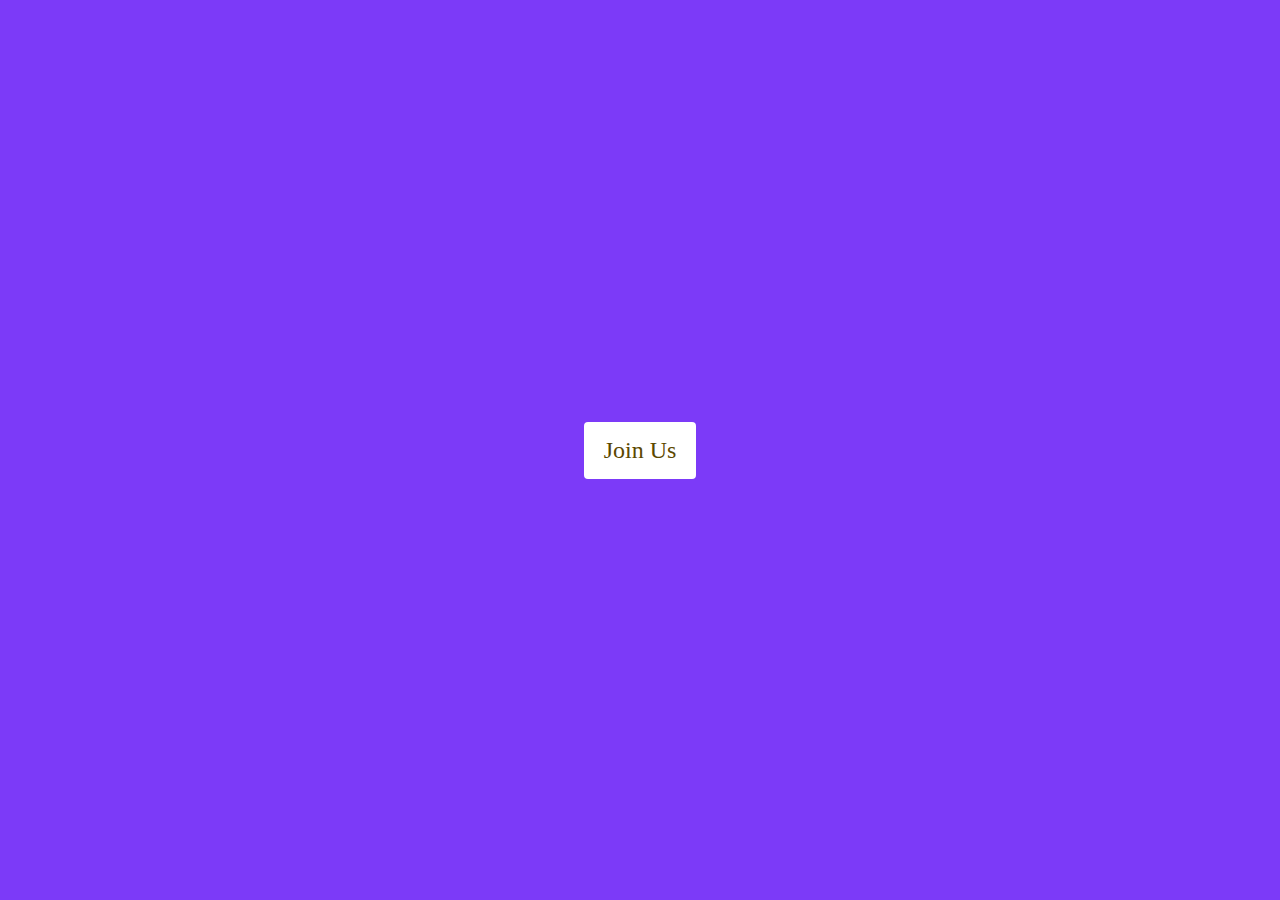
<file: 20 DAYS WITH 20 PROJECTS IN JS/[PROJECT-1] News Letter Application/index.html>
<!DOCTYPE html>
<html lang="en">
<head>
    <meta charset="UTF-8">
    <meta name="viewport" content="width=device-width, initial-scale=1.0">
    <title>News Letter Popup</title>
    <link rel="stylesheet" href="style.css">
    <!-- visit: https://cdnjs.com/libraries/font-awesome -->
    <link rel="stylesheet" href="https://cdnjs.cloudflare.com/ajax/libs/font-awesome/6.7.2/css/all.min.css" integrity="sha512-Evv84Mr4kqVGRNSgIGL/F/aIDqQb7xQ2vcrdIwxfjThSH8CSR7PBEakCr51Ck+w+/U6swU2Im1vVX0SVk9ABhg==" crossorigin="anonymous" referrerpolicy="no-referrer" /> <!--font awesome library -->
</head>

<body>

    <!-- Anchor to specify Button -->
    <a class="button" onclick="toggleNewsLetter()">Join Us</a>

    <!-- POP-UP SECTION -->
    <div class="hidden" id="newsletter">

        <!-- Creating Layout for News Letter -->
        <h2>Join Our Exclusive News Letter</h2>

        <p>Javascript is awesome but I like Java more.</p>

        <div class="box">
            <input type="email" name="" id="" placeholder="Enter Email">
        </div>

        <div class="box">
            <button type="submit">Sign UP</button>
        </div>

        <a class="close" onclick="toggleNewsLetter()">
            <i class="fa fa-times fa -2x" aria-hidden="true"></i>
        </a>

    </div>

    
</body>

<script src="script.js"></script>
</html>
</file>
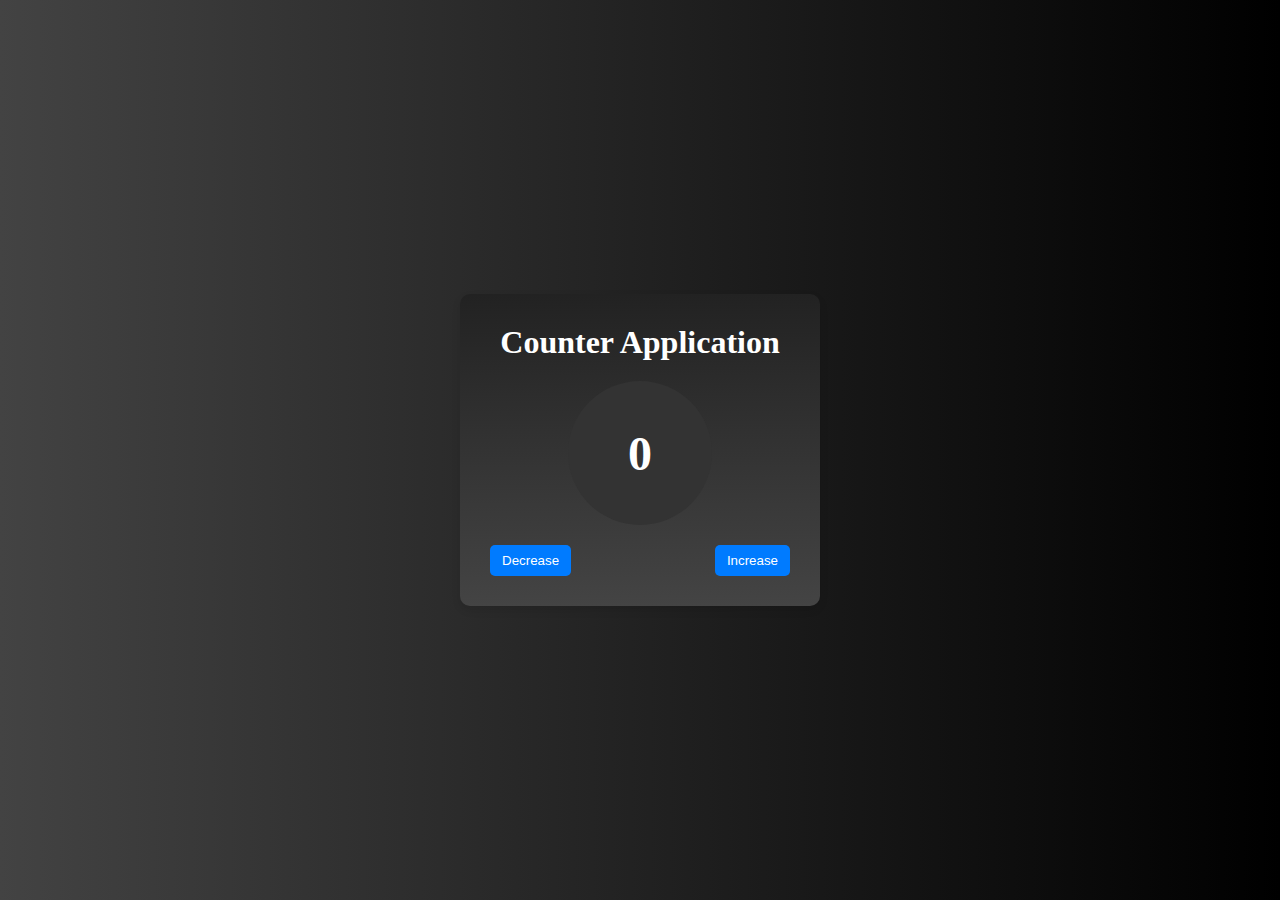
<file: 20 DAYS WITH 20 PROJECTS IN JS/[PROJECT-3] COUNTER APP/index.html>
<!DOCTYPE html>
<html lang="en">
<head>
    <meta charset="UTF-8">
    <meta name="viewport" content="width=device-width, initial-scale=1.0">
    <link rel="stylesheet" href="style.css">
    <title>Counter App</title>
</head>
<body>
    <div class="container">
        <div class="card">
            <h1 class="heading">Counter Application</h1>
            <div class="counter">
                <h1 class="counter-machine">0</h1><!-- Default value is '0' -->
            </div>

            <div class="btn-group">
                <button class="btn-counter decrease-btn">Decrease</button>
                <button class="btn-counter increase-btn">Increase</button>
            </div>
        </div>
    </div>
</body>
<script src="script.js"></script>
</html>
</file>
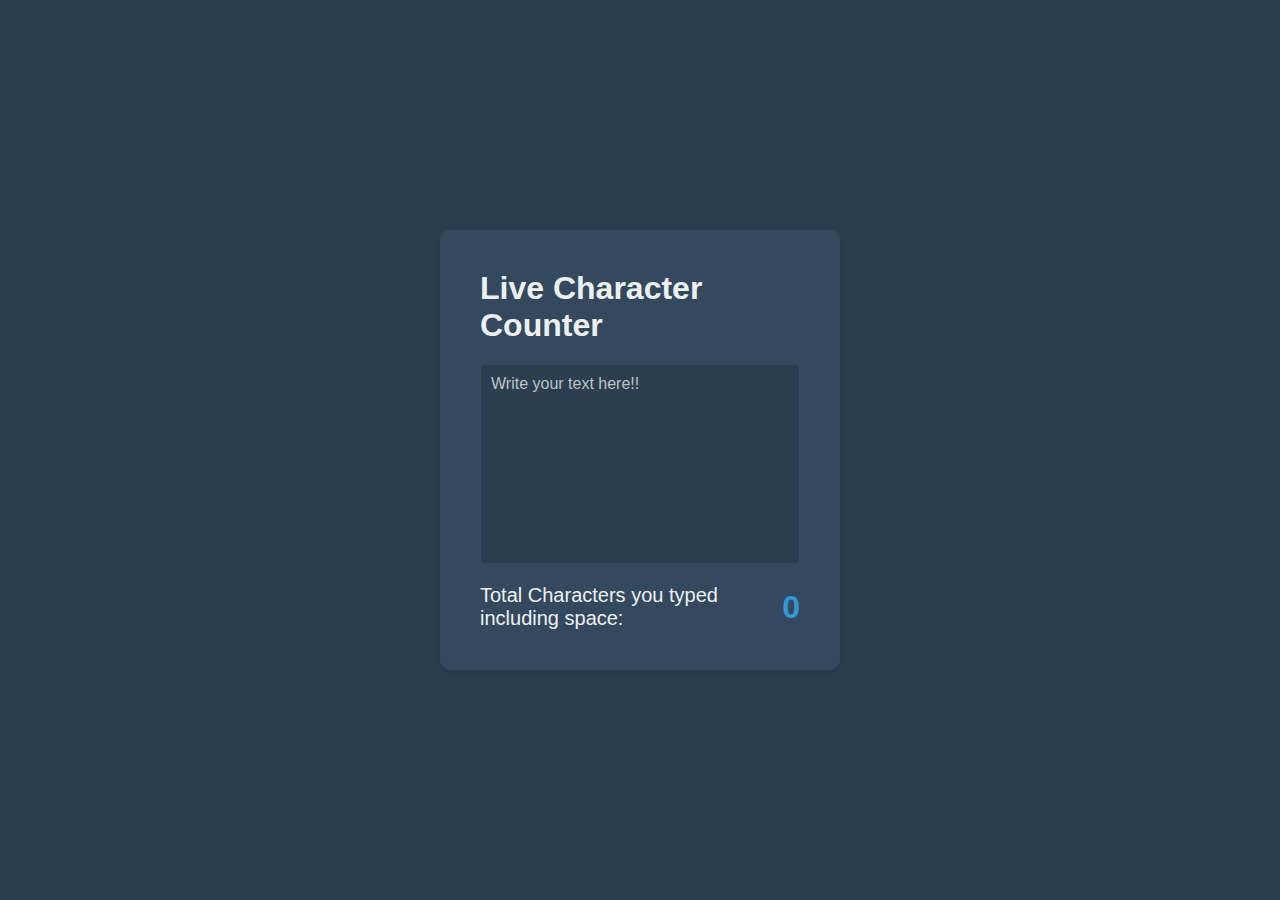
<file: 20 DAYS WITH 20 PROJECTS IN JS/[Project-4] Live Character Count/index.html>
<!DOCTYPE html>
<html lang="en">
<head>
    <meta charset="UTF-8">
    <meta name="viewport" content="width=device-width, initial-scale=1.0">
    <link rel="stylesheet" href="style.css">
    <title>Document</title>
</head>
<body>

    <div class="container">
        <h2>Live Character Counter</h2>

        <textarea
            name="textarea" 
            id="textarea"
            cols="30"
            rows="10" 
            placeholder="Write your text here!!"
            onkeyup="countingCharacters()"></textarea>

        <p>Total Characters you typed including space: <span class="counter">0</span></p>
    </div>

</body>
<script src="script.js"></script>
</html>
</file>
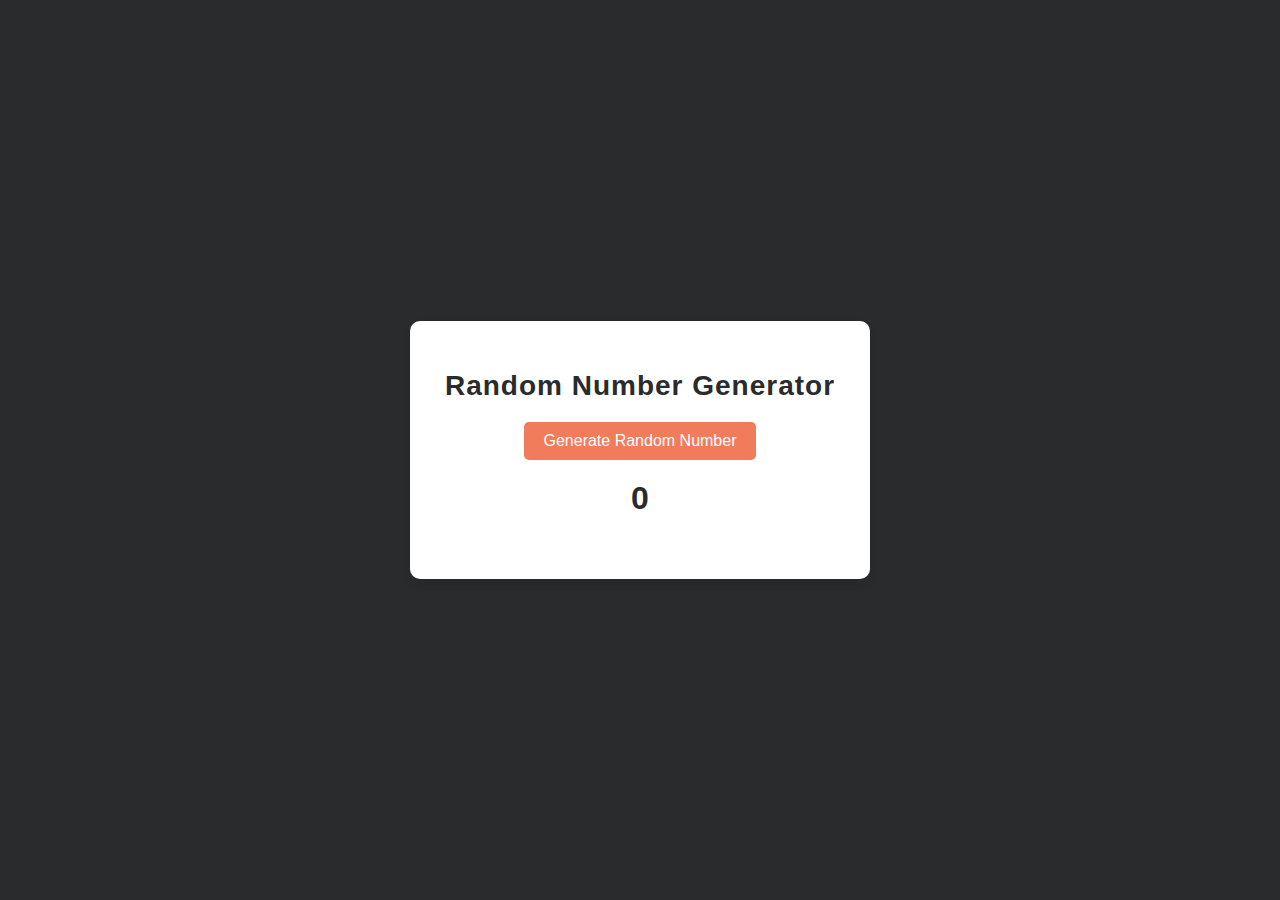
<file: 20 DAYS WITH 20 PROJECTS IN JS/[PROJECT-5] Random Number Generator/index.html>
<!DOCTYPE html>
<html lang="en">
<head>
    <meta charset="UTF-8">
    <meta name="viewport" content="width=device-width, initial-scale=1.0">
    <link rel="stylesheet" href="style.css">
    <title>Document</title>
</head>
<body>
    <div class="container">
        <h1>Random Number Generator</h1>

        <button id="generateButton">Generate Random Number</button>

        <p id="result">0</p> <!-- Generate number will be updated here and when refreshed it again turns 0 -->
    </div>
</body>
<script src="script.js"></script>
</html>
</file>
<file: 20 DAYS WITH 20 PROJECTS IN JS/[PROJECT-1] News Letter Application/style.css>
* {
    margin: 0;
    padding: 0;
    box-sizing: border-box;
}

body {
    background-color: #7c3af8;
    height: 100vh; /* this actually moves the content to the center of the browser */
 
    display: flex;
    align-items: center;
    justify-content: center;
    
    font-family: 'Times New Roman', Times, serif;
}

/* Subscribe Section Styling Starts */
.button {
    background-color: #fff;
    padding: 15px 20px;
    border-radius: 4px;
    
    
    color: #5c4800;
    font-size: 1.5rem;
    text-decoration: none;

    display: inline-block;
    position: relative;

    cursor: pointer;

    transition: 0.5s;
}

.button:hover {
    letter-spacing: 0.1rem;
}

/* Subscribe Section Styling Ends */


/* News Letter Signup Section Starts*/
#newsletter {
    position: fixed;
    top: -100%;
    left: 50%;
    transform: translate(-50%, -50%);

    /* Style for Layout of News Letter */
    background-color: #fff;
    width: 450px;
    padding: 80px 50px 50px;
    z-index: 1000;

    transition: 0.8s;
    border-radius: 4px;
    visibility: hidden;
}

#newsletter.active
{
    visibility: visible;
    top: 50%;
}

#newsletter h2 {
    margin: 20px 10px;
    text-align: center;
    color: #5c4800;
    font-style: 24px;
}

#newsletter p {
    text-align: center;
    color: #5c4800;
}

#newsletter .box {
    position: relative;
    width: 100%;
    margin-top: 20px;
    display: flex;
    align-items: center;
    justify-content: center;
}

    /* input section start */
input, button {
    width: 100%;
    padding: 15px;

    border: 1px solid rgb(0, 0, 0, 0.1);
    outline: none;

    font-family: 'Times New Roman', Times, serif;
    font-size: 1rem;
}

button {
    width: 150px;
    border: none;

    background-color: #7c3af8;
    color: #ffffff;
    letter-spacing: 0.1rem;

    cursor: pointer;
}

    /* Close Icon */
.close {
    position: absolute;
    top: 15px;
    right: 20px;
    cursor: pointer;
}

/* News Letter Signup Section Ends* /
</file>
<file: 20 DAYS WITH 20 PROJECTS IN JS/[PROJECT-3] COUNTER APP/style.css>
body {
    margin: 0;
    padding: 0;
    box-sizing: border-box;
    background: linear-gradient(to right, #434343, #000000);
    display: flex;
    align-items: center;
    justify-content: center;
    min-height: 100vh; 
    /* if we use 'min-height: 100vh' after "align-items: center; justify-content: center;" then the all items of <body> came to center
    */
}

.container {
    display: flex;
    align-items: center;
    justify-content: center;
    height: 100%;
}

.card {
    background: linear-gradient(to bottom, #222, #444);
    border-radius: 10px;
    box-shadow: 0 4px 8px rgba(0, 0, 0, 0.1);

    width: 300px;

    padding: 30px;

    text-align: center;
    /*every item will be presented at center*/
}

.heading, .counter-machine {
    margin: 0;
    color: #fff;
}

.counter {
    background-color: #333;
    border-radius: 50%;
    padding: 20px;
    margin: 20px auto;
    width: 100px;
    height: 100px;
    display: flex;
    align-items: center;
    justify-content: center;
    font-size: 24px;
    border: 2px solid transparent;  /*update by JS for border*/
    transition: border-color 0.5s;
}


.btn-group {
    display: flex;
    justify-content: space-between;

    margin-top: 10px;
}

.btn-counter{
    background-color: #007bff;
    border: none;
    border-radius: 5px;
    color: #fff;
    cursor: pointer;
    padding: 8px 12px;

    transition: background-color 03s;
}

.btn-counter:hover {
    background-color: #0056b3;
}

/*ALTERED BY JS*/
.positive {
    border-color: greenyellow;
}

.negative {
    border-color: red;
}
</file>
<file: 20 DAYS WITH 20 PROJECTS IN JS/[Project-4] Live Character Count/style.css>
* {
    margin: 0;
    padding: 0;
    box-sizing: border-box;
}

body {
    /*CENTER THE CONTENT TO THE CENTER*/
    display: flex;
    justify-content: center;
    align-items: center;
    min-height: 100vh; /*this line centers the content of screen*/
    /*ends*/

    background-color: #2C3E50;
    font-family: sans-serif;
}

.container {
    display: flex;
    flex-direction: column;
    width: 400px;
    padding: 40px;
    background-color: #34495E;
    color: #ECF0F1;
    border-radius: 10px;
    box-shadow: 0 5px 15px rgba(0, 0, 0, 0.1);
}

.container h2 {
    margin-bottom: 20px;
    font-size: 2rem;
    color: #ECF0F1;
}

.container textarea{
    position: relative;
    margin-bottom: 20px;
    width: 100%;
    height: 200px;
    padding: 10px;
    background-color: #2C3E50;
    border: 1px solid #34495E;
    border-radius: 5px;
    outline: none;
    font-family: sans-serif;
    font-size: 1rem;
    color: #ECF0F1;
    resize: none;
}

.container textarea::placeholder {
    color: #BBC3C7;
}

.container p {
    display: flex;
    align-items: center;
    font-size: 1.25rem;
    color: #ECF0F1;
}

.container p .counter {
    margin-left: 10px;
    font-size: 2rem;
    font-weight: 700;
    color: #3498D8;
}
</file>
<file: 20 DAYS WITH 20 PROJECTS IN JS/[PROJECT-5] Random Number Generator/style.css>
body {
    background-color: #292b2c;
    display: flex;
    justify-content: center;
    align-items: center;
    min-height: 100vh;
    margin: 0;
    padding: 0;
    font-family: sans-serif;
}

.container {
    text-align: center;
    padding: 30px;
    width: 400px;
    background-color: white;
    border-radius: 10px;
    box-shadow: 0px 4px 8px rgb(0, 0, 0, 0.1);
    transform: scale(1);
    transition: transform 0.3s ease-in-out;
}

.container:hover {
    transform: scale(1.05);
}

h1 {
    color: #292b2c;
    font-size: 28px;
    margin-bottom: 20px;
    letter-spacing: 1px;
}

button {
    padding: 10px 20px;
    background-color: #f07c5c;
    color: #fff;
    border: none;
    border-radius: 5px;
    cursor: pointer;
    font-size: 16px;
    transition: background-color 0.3s;
}

button:hover {
    background-color: #d45031;
}

p {
    font-size: 32px;
    color: #292b2c;
    margin-top: 20px;
    font-weight: bold;
    animation: fadeIn 1s ease-in-out;
}

@keyframes fadeIn {
    0%  {
        opacity: 0;
        transform: translateY(20px);
    }

    100% {
        opacity: 1;
        transform: rotateY(0);
    }
}
</file>
